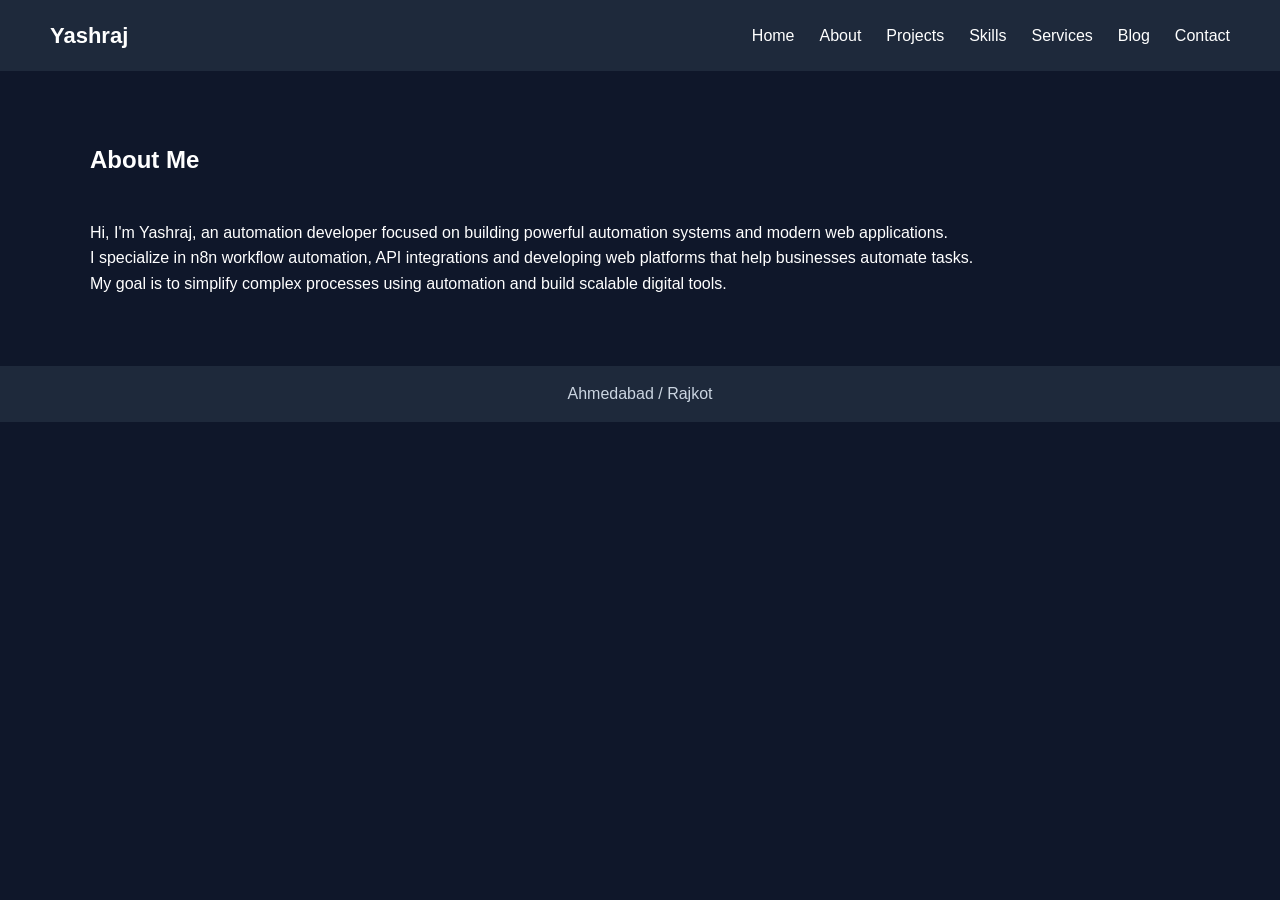
<file: about.html>
<!DOCTYPE html>
<html>
<head>
<title>About</title>
<meta name="viewport" content="width=device-width, initial-scale=1.0">
<link rel="stylesheet" href="css/style.css">
</head>

<body>

<nav class="navbar">
<div class="logo">Yashraj</div>
<ul class="nav-links">
<li><a href="index.html">Home</a></li>
<li><a href="about.html">About</a></li>
<li><a href="projects.html">Projects</a></li>
<li><a href="skills.html">Skills</a></li>
<li><a href="services.html">Services</a></li>
<li><a href="blog.html">Blog</a></li>
<li><a href="contact.html">Contact</a></li>
</ul>
</nav>

<section class="page">

<h1>About Me</h1>

<p>
Hi, I'm Yashraj, an automation developer focused on
building powerful automation systems and modern web applications.
</p>

<p>
I specialize in n8n workflow automation, API integrations
and developing web platforms that help businesses automate tasks.
</p>

<p>
My goal is to simplify complex processes using automation
and build scalable digital tools.
</p>

</section>

<footer>
Ahmedabad / Rajkot
</footer>

</body>
</html>
</file>
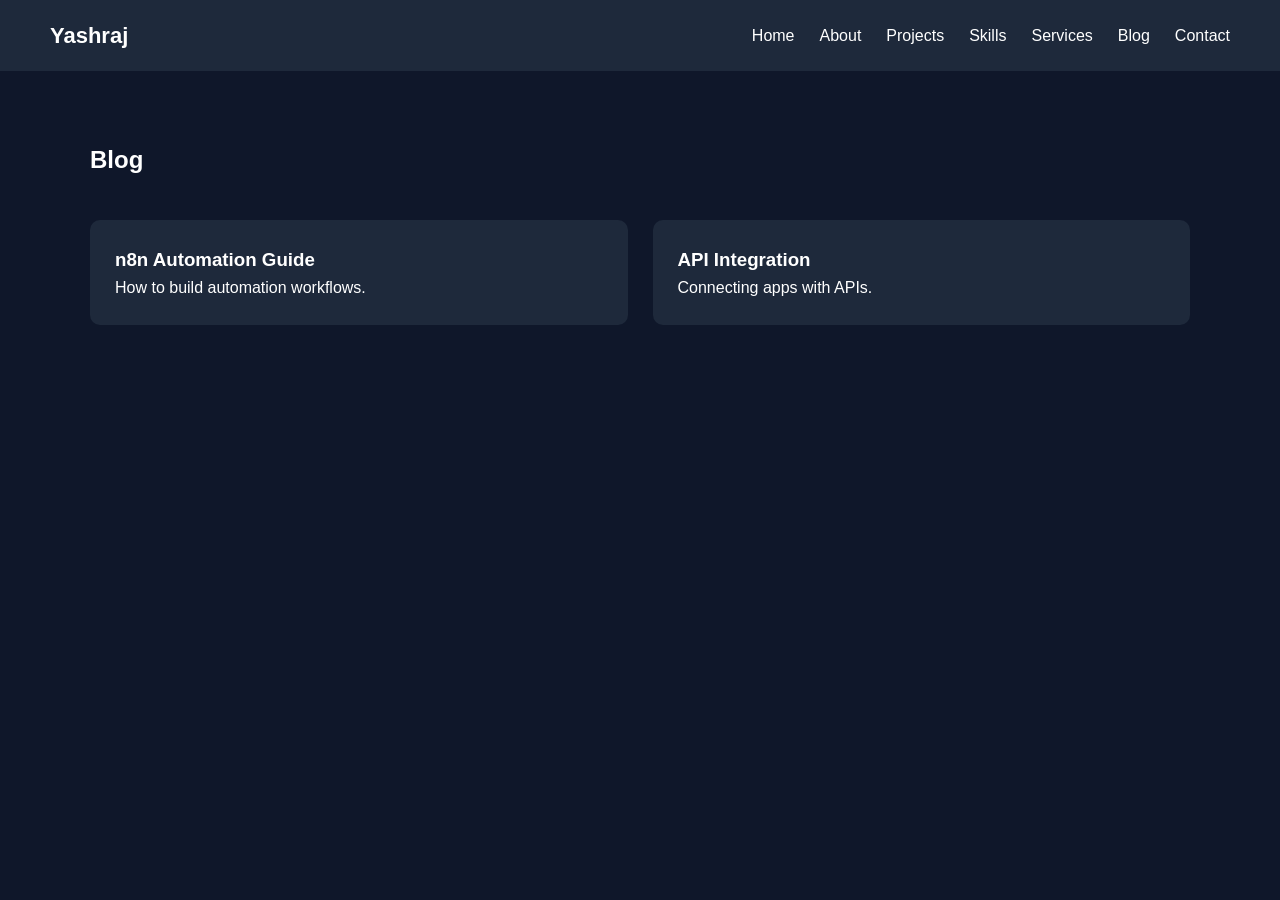
<file: blog.html>
<!DOCTYPE html>
<html>
<head>
<title>Blog</title>
<meta name="viewport" content="width=device-width, initial-scale=1.0">
<link rel="stylesheet" href="css/style.css">
</head>

<body>

<nav class="navbar">
<div class="logo">Yashraj</div>
<ul class="nav-links">
<li><a href="index.html">Home</a></li>
<li><a href="about.html">About</a></li>
<li><a href="projects.html">Projects</a></li>
<li><a href="skills.html">Skills</a></li>
<li><a href="services.html">Services</a></li>
<li><a href="blog.html">Blog</a></li>
<li><a href="contact.html">Contact</a></li>
</ul>
</nav>

<section class="page">

<h1>Blog</h1>

<div class="grid">

<div class="card">
<h3>n8n Automation Guide</h3>
<p>How to build automation workflows.</p>
</div>

<div class="card">
<h3>API Integration</h3>
<p>Connecting apps with APIs.</p>
</div>

</div>

</section>

</body>
</html>
</file>
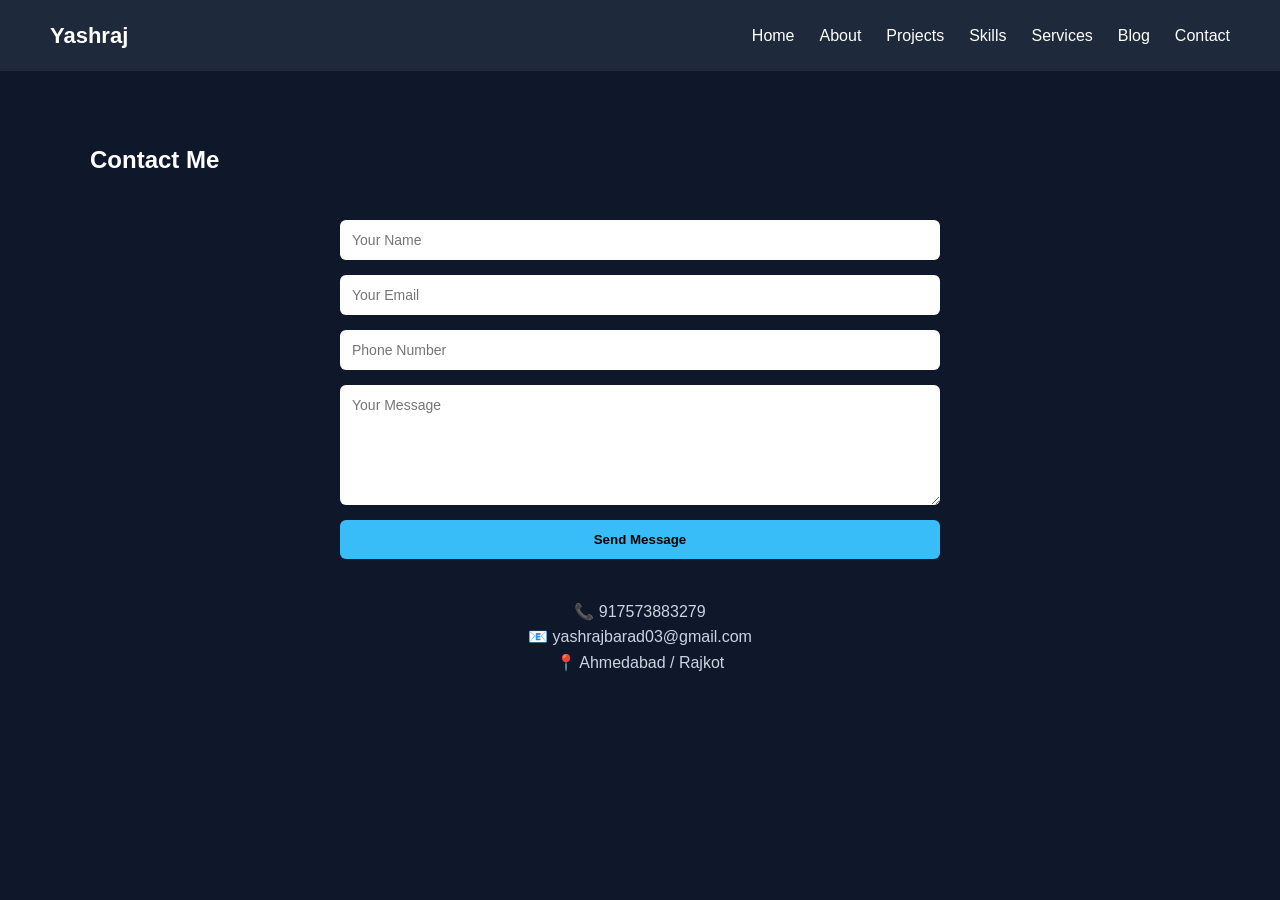
<file: contact.html>
<!DOCTYPE html>
<html>
<head>
<title>Contact</title>
<meta name="viewport" content="width=device-width, initial-scale=1.0">
<link rel="stylesheet" href="css/style.css">
</head>

<body>

<nav class="navbar">
<div class="logo">Yashraj</div>
<ul class="nav-links">
<li><a href="index.html">Home</a></li>
<li><a href="about.html">About</a></li>
<li><a href="projects.html">Projects</a></li>
<li><a href="skills.html">Skills</a></li>
<li><a href="services.html">Services</a></li>
<li><a href="blog.html">Blog</a></li>
<li><a href="contact.html">Contact</a></li>
</ul>
</nav>

<section class="page">

<h1>Contact Me</h1>

<div class="contact-container">

<form id="contactForm" class="contact-form">

<input type="text" id="name" placeholder="Your Name" required>

<input type="email" id="email" placeholder="Your Email" required>

<input type="text" id="phone" placeholder="Phone Number">

<textarea id="message" placeholder="Your Message"></textarea>

<button type="submit">Send Message</button>

</form>

<div class="contact-info">

<p>📞 917573883279</p>

<p>📧 yashrajbarad03@gmail.com</p>

<p>📍 Ahmedabad / Rajkot</p>

</div>

</div>

</section>

<script src="js/script.js"></script>

</body>
</html>
</file>
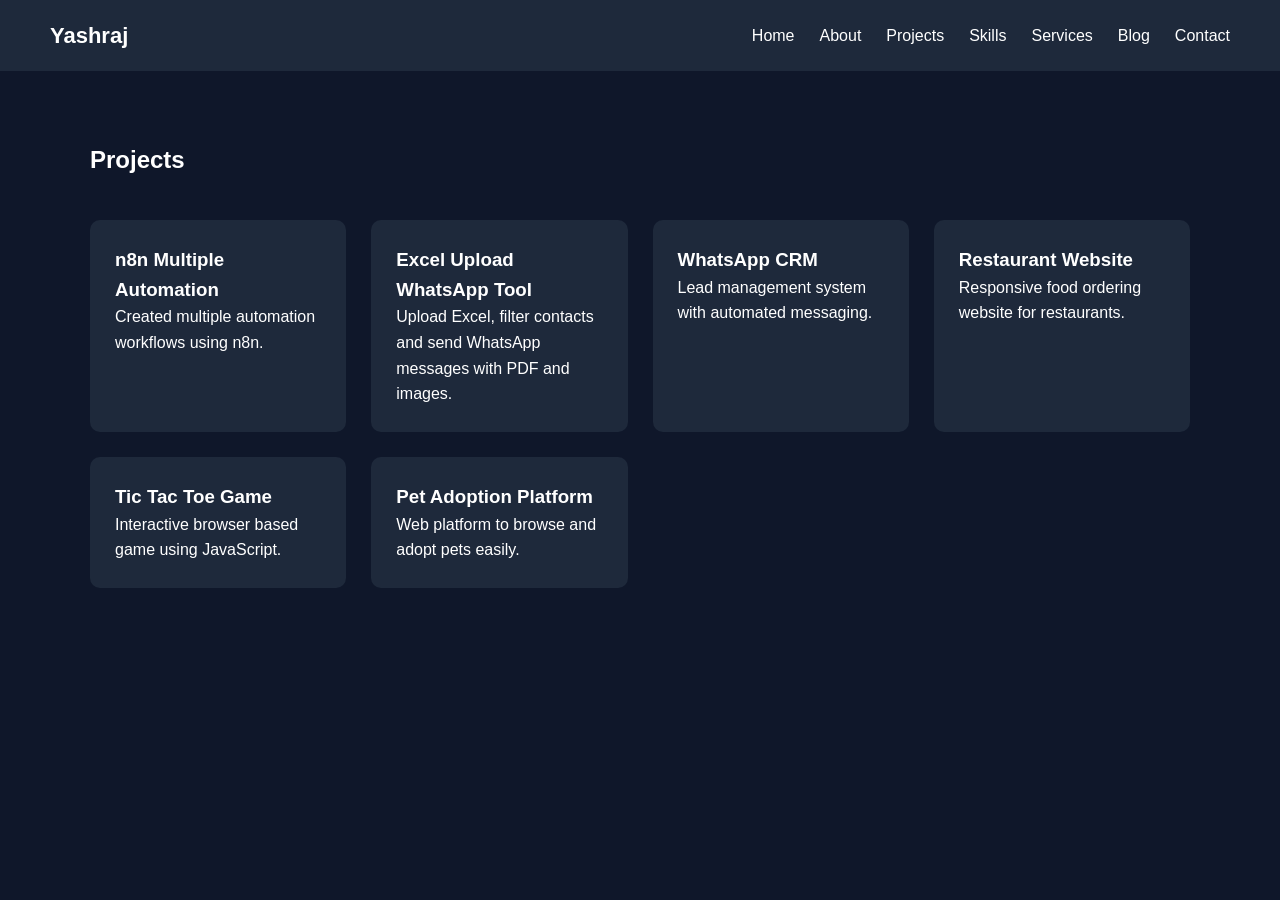
<file: projects.html>
<!DOCTYPE html>
<html>
<head>
<title>Projects</title>
<meta name="viewport" content="width=device-width, initial-scale=1.0">
<link rel="stylesheet" href="css/style.css">
</head>

<body>

<nav class="navbar">
<div class="logo">Yashraj</div>
<ul class="nav-links">
<li><a href="index.html">Home</a></li>
<li><a href="about.html">About</a></li>
<li><a href="projects.html">Projects</a></li>
<li><a href="skills.html">Skills</a></li>
<li><a href="services.html">Services</a></li>
<li><a href="blog.html">Blog</a></li>
<li><a href="contact.html">Contact</a></li>
</ul>
</nav>

<section class="page">

<h1>Projects</h1>

<div class="grid">

<div class="card">
<h3>n8n Multiple Automation</h3>
<p>Created multiple automation workflows using n8n.</p>
</div>

<div class="card">
<h3>Excel Upload WhatsApp Tool</h3>
<p>Upload Excel, filter contacts and send WhatsApp messages with PDF and images.</p>
</div>

<div class="card">
<h3>WhatsApp CRM</h3>
<p>Lead management system with automated messaging.</p>
</div>

<div class="card">
<h3>Restaurant Website</h3>
<p>Responsive food ordering website for restaurants.</p>
</div>

<div class="card">
<h3>Tic Tac Toe Game</h3>
<p>Interactive browser based game using JavaScript.</p>
</div>

<div class="card">
<h3>Pet Adoption Platform</h3>
<p>Web platform to browse and adopt pets easily.</p>
</div>

</div>

</section>

</body>
</html>
</file>
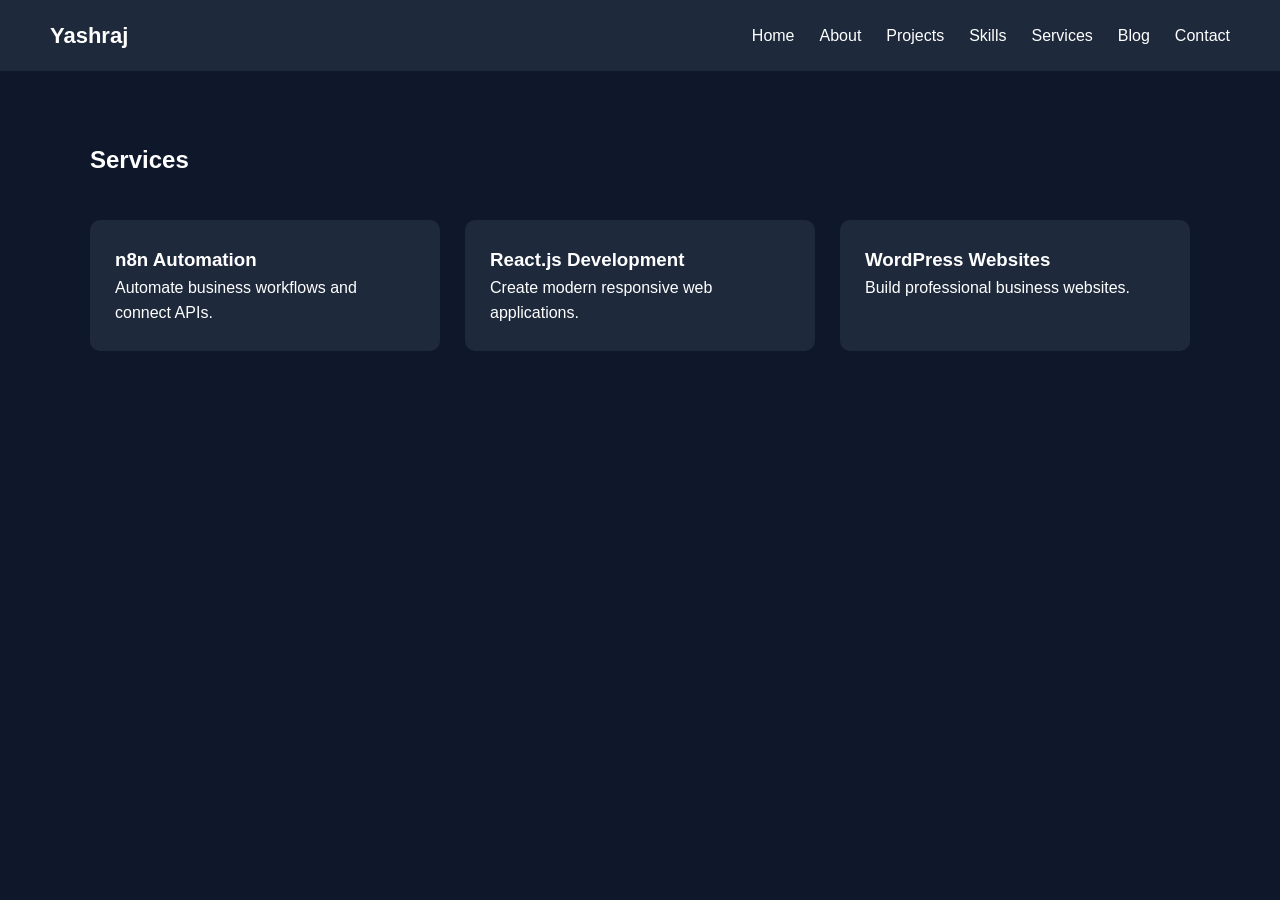
<file: services.html>
<!DOCTYPE html>
<html>
<head>
<title>Services</title>
<meta name="viewport" content="width=device-width, initial-scale=1.0">
<link rel="stylesheet" href="css/style.css">
</head>

<body>

<nav class="navbar">
<div class="logo">Yashraj</div>
<ul class="nav-links">
<li><a href="index.html">Home</a></li>
<li><a href="about.html">About</a></li>
<li><a href="projects.html">Projects</a></li>
<li><a href="skills.html">Skills</a></li>
<li><a href="services.html">Services</a></li>
<li><a href="blog.html">Blog</a></li>
<li><a href="contact.html">Contact</a></li>
</ul>
</nav>

<section class="page">

<h1>Services</h1>

<div class="grid">

<div class="card">
<h3>n8n Automation</h3>
<p>Automate business workflows and connect APIs.</p>
</div>

<div class="card">
<h3>React.js Development</h3>
<p>Create modern responsive web applications.</p>
</div>

<div class="card">
<h3>WordPress Websites</h3>
<p>Build professional business websites.</p>
</div>

</div>

</section>

</body>
</html>
</file>
<file: css/style.css>
*{
margin:0;
padding:0;
box-sizing:border-box;
font-family:Arial, sans-serif;
}

body{
background:#0f172a;
color:white;
line-height:1.6;
overflow-x:hidden;
}

/* NAVBAR */

.navbar{
display:flex;
justify-content:space-between;
align-items:center;
padding:18px 50px;
background:#1e293b;
}

.logo{
font-size:22px;
font-weight:bold;
}

.nav-links{
display:flex;
list-style:none;
gap:25px;
}

.nav-links a{
color:white;
text-decoration:none;
font-size:16px;
}

.nav-links a:hover{
color:#38bdf8;
}


/* HERO */

.hero{

min-height:calc(100vh - 120px);

display:flex;
align-items:center;
justify-content:center;

text-align:center;

padding:20px;

}

.hero h1{
font-size:48px;
margin-bottom:20px;
}

.hero p{
font-size:18px;
margin-bottom:30px;
color:#cbd5e1;
}

.hero-buttons{
margin-top:20px;
display:flex;
gap:12px;
justify-content:center;
}


/* BUTTON */

.btn{
background:#38bdf8;
padding:12px 25px;
color:black;
text-decoration:none;
border-radius:6px;
font-weight:bold;
border:none;
cursor:pointer;
}

.btn:hover{
opacity:0.9;
}


/* PAGE SECTION */

.page{
padding:70px 50px;
max-width:1200px;
margin:auto;
}

.page h1{
margin-bottom:40px;
}


/* GRID */

.grid{
display:grid;
grid-template-columns:repeat(auto-fit,minmax(250px,1fr));
gap:25px;
}

.card{
background:#1e293b;
padding:25px;
border-radius:10px;
transition:0.3s;
}

.card:hover{
transform:translateY(-5px);
}


/* CONTACT FORM */

.contact-container{
max-width:600px;
margin:auto;
}

.contact-form{
display:flex;
flex-direction:column;
gap:15px;
}

.contact-form input,
.contact-form textarea{
padding:12px;
border:none;
border-radius:6px;
font-size:14px;
}

.contact-form textarea{
height:120px;
}

.contact-form button{
padding:12px;
background:#38bdf8;
border:none;
border-radius:6px;
cursor:pointer;
font-weight:bold;
}

.contact-info{
margin-top:40px;
text-align:center;
color:#cbd5e1;
}


/* CV POPUP */

.cv-popup{

position:fixed;
top:0;
left:0;
width:100%;
height:100%;

background:rgba(0,0,0,0.7);

display:none;

align-items:center;
justify-content:center;

}

.cv-box{

background:#1e293b;
padding:30px;
border-radius:10px;
width:300px;
text-align:center;

}

.cv-box input{

width:100%;
padding:10px;
margin:10px 0;
border-radius:6px;
border:none;

}


/* FOOTER */

footer{
background:#1e293b;
text-align:center;
padding:15px;
color:#cbd5e1;
}


/* MOBILE */

@media(max-width:768px){

.navbar{
flex-direction:column;
gap:10px;
}

.nav-links{
flex-wrap:wrap;
justify-content:center;
}

.hero h1{
font-size:34px;
}

.hero-buttons{
flex-direction:column;
}

}
</file>
